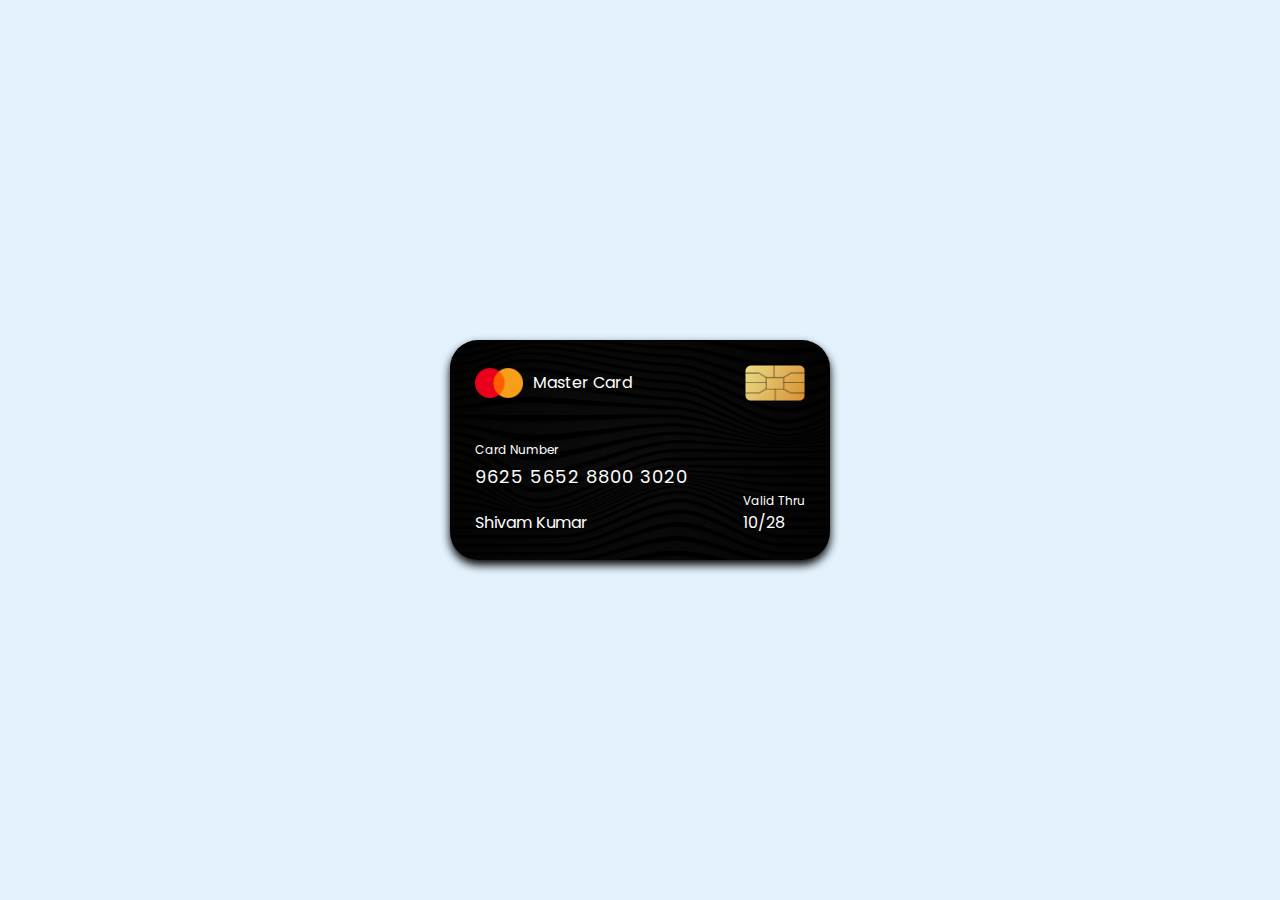
<file: credit card ui design/index.html>
<!DOCTYPE html>
<html lang="en">
<head>
    <meta charset="UTF-8">
    <meta name="viewport" content="width=device-width, initial-scale=1.0">
    <title>Credit Card UI design</title>
    <link rel="stylesheet" href="art.css">
</head>
<body>
     <div class="container">
        <header>
           <span class="logo">
            <img src="asset/logo.png" alt="">
            <h5>Master Card</h5>
           </span>
           <img src="asset/chip.png" alt="" class="chip">
        </header>

        <div class="card-details">
            <div class="name-number">
                <h6>Card Number</h6>
                <h5 class="number">9625 5652 8800 3020</h5>
                <h5 class="name">Shivam Kumar</h5>
            </div>
            <div class="valid-date">
                <h6>Valid Thru</h6>
                <h5>10/28</h5>
            </div>
        </div>

     </div>
</body>
</html>
</file>
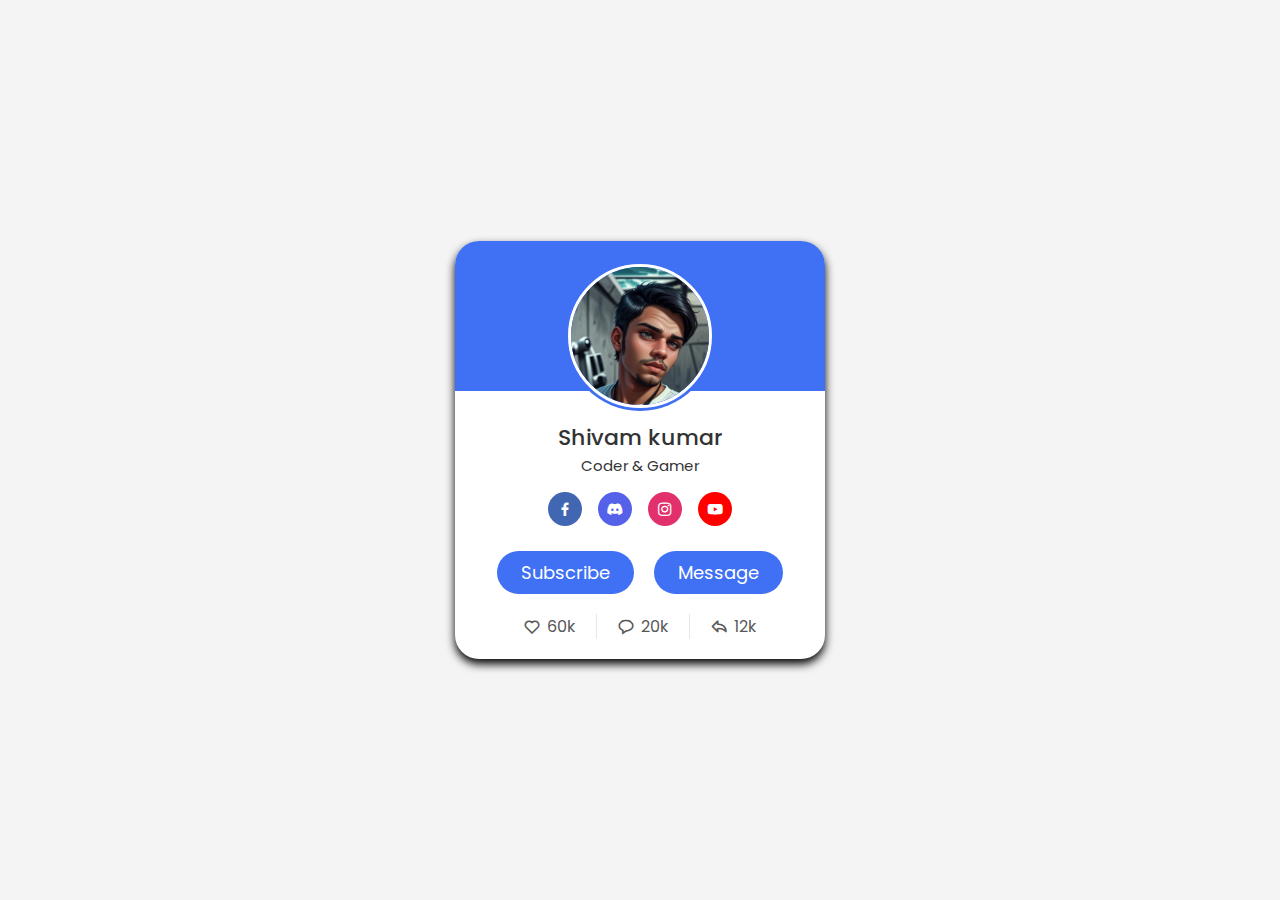
<file: Profile card responsive/index.html>
<!DOCTYPE html>
<html lang="en">

<head>
    <meta charset="UTF-8">
    <meta name="viewport" content="width=device-width, initial-scale=1.0">
    <title>Profile card</title>
    <link rel="stylesheet" href="style.css">
    <link href='https://unpkg.com/boxicons@2.1.4/css/boxicons.min.css' rel='stylesheet'>
</head>

<body>
    <div class="profile-card">
        <div class="image">
            <img src="profile.jpg" alt="" class="profile-img">
        </div>

        <div class="text-data">
            <span class="name">Shivam kumar</span>
            <span class="job">Coder & Gamer</span>
        </div>

        <div class="media-buttons">
            <a href="#" style="background:#4267b2 ;" class="link">
                <i class='bx bxl-facebook'></i>
            </a>
            <a href="#" style="background:#5661EA ;" class="link">
                <i class='bx bxl-discord-alt'></i> </a>
            <a href="#" style="background:#e1306c ;" class="link">
                <i class='bx bxl-instagram'></i> </a>
            <a href="#" style="background:#ff0000 ;" class="link">
                <i class='bx bxl-youtube'></i> </a>
        </div>

        <div class="buttons">
            <button class="button">Subscribe</button>
            <button class="button">Message</button>
        </div>

        <div class="analytics">
            <div class="data">
                <i class='bx bx-heart'></i>
                <span class="number">60k</span>
            </div>
            <div class="data">
                <i class='bx bx-message-rounded'></i>
                <span class="number">20k</span>
            </div>
            <div class="data">
                <i class='bx bx-share'></i> <span class="number">12k</span>
            </div>
        </div>
    </div>
</body>

</html>
</file>
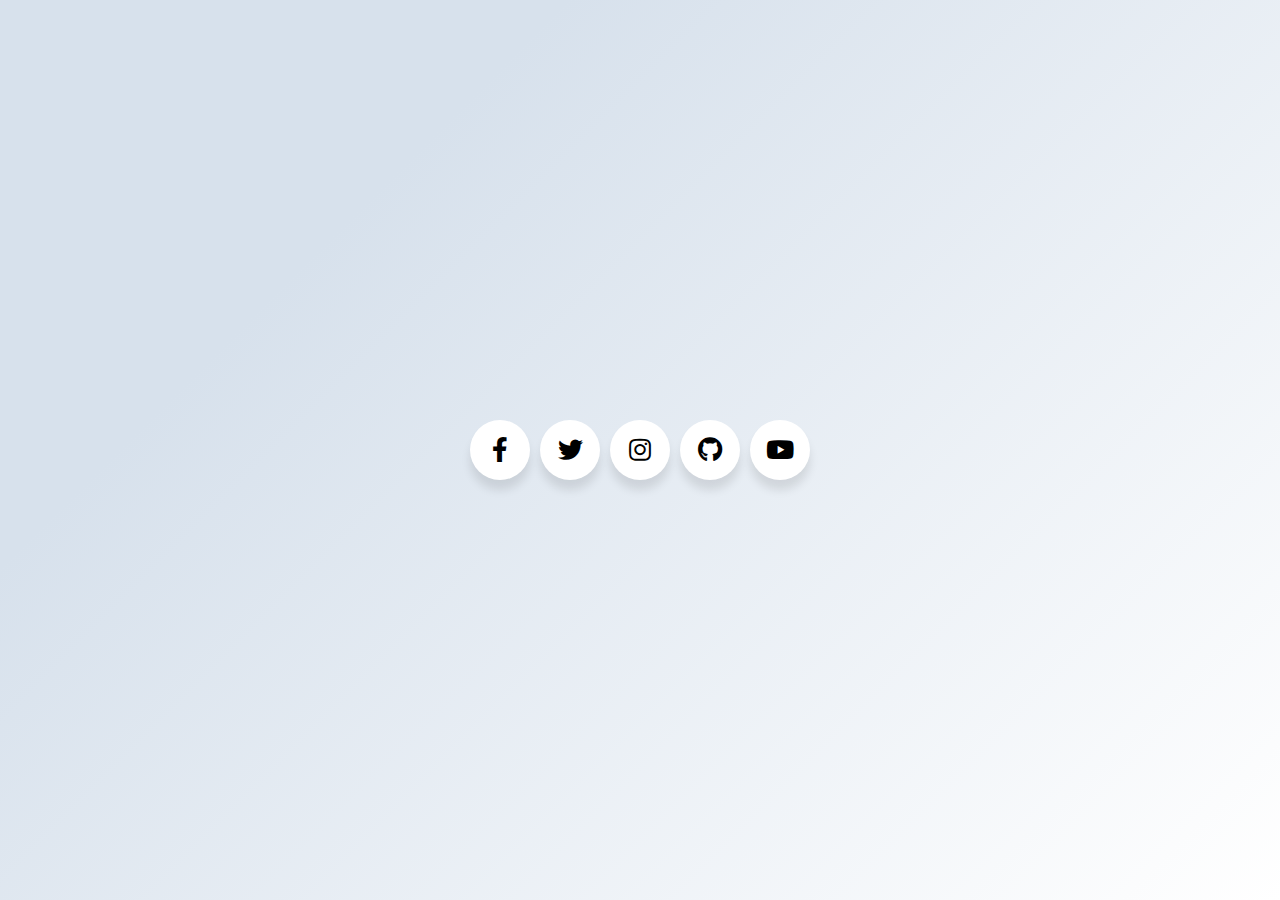
<file: test.html>
<!DOCTYPE html>
<!-- Created By CodingNepal -->
<html lang="en" dir="ltr">
   <head>
      <meta charset="utf-8">
      <title>Social Media Icons | CodingNepal</title>
       <link rel="stylesheet" href="https://cdnjs.cloudflare.com/ajax/libs/font-awesome/5.15.3/css/all.min.css"/>
       <style>
        @import url('https://fonts.googleapis.com/css?family=Poppins:400,500,600,700&display=swap');

* {
  margin: 0;
  padding: 0;
  box-sizing: border-box;
  font-family: 'Poppins', sans-serif;
}

html,
body {
  display: grid;
  height: 100%;
  width: 100%;
  place-items: center;
  background: linear-gradient(315deg, #ffffff 0%, #d7e1ec 74%);
}

.wrapper .button {
  display: inline-block;
  height: 60px;
  width: 60px;
  float: left;
  text-decoration: none;
  margin: 0 5px;
  overflow: hidden;
  background: #fff;
  border-radius: 50px;
  cursor: pointer;
  box-shadow: 0px 10px 10px rgba(0, 0, 0, 0.1);
  transition: all 0.3s ease-out;
}

.wrapper .button:hover {
  width: 200px;
}

.wrapper .button .icon {
  display: inline-block;
  height: 60px;
  width: 60px;
  color: #000;
  text-align: center;
  border-radius: 50px;
  box-sizing: border-box;
  line-height: 60px;
  transition: all 0.3s ease-out;
}

.wrapper .button:nth-child(1):hover .icon {
  background: #4267B2;
}

.wrapper .button:nth-child(2):hover .icon {
  background: #1DA1F2;
}

.wrapper .button:nth-child(3):hover .icon {
  background: #E1306C;
}

.wrapper .button:nth-child(4):hover .icon {
  background: #333;
}

.wrapper .button:nth-child(5):hover .icon {
  background: #ff0000;
}

.wrapper .button .icon i {
  font-size: 25px;
  line-height: 60px;
  transition: all 0.3s ease-out;
}

.wrapper .button:hover .icon i {
  color: #fff;
}

.wrapper .button span {
  font-size: 20px;
  font-weight: 500;
  line-height: 60px;
  margin-left: 10px;
  transition: all 0.3s ease-out;
}

.wrapper .button:nth-child(1) span {
  color: #4267B2;
}

.wrapper .button:nth-child(2) span {
  color: #1DA1F2;
}

.wrapper .button:nth-child(3) span {
  color: #E1306C;
}

.wrapper .button:nth-child(4) span {
  color: #333;
}

.wrapper .button:nth-child(5) span {
  color: #ff0000;
}
       </style>
   </head>
   <body>
      <div class="wrapper">
         <a href="#" class="button">
            <div class="icon">
               <i class="fab fa-facebook-f"></i>
            </div>
            <span>Facebook</span>
         </a>
         <a href="#" class="button">
            <div class="icon">
               <i class="fab fa-twitter"></i>
            </div>
            <span>Twitter</span>
         </a>
         <a href="#" class="button">
            <div class="icon">
               <i class="fab fa-instagram"></i>
            </div>
            <span>Instagram</span>
         </a>
         <a href="#" class="button">
            <div class="icon">
               <i class="fab fa-github"></i>
            </div>
            <span>Github</span>
         </a>
         <a href="#" class="button">
            <div class="icon">
               <i class="fab fa-youtube"></i>
            </div>
            <span>YouTube</span>
         </a>
      </div>
   </body>
</html>
</file>
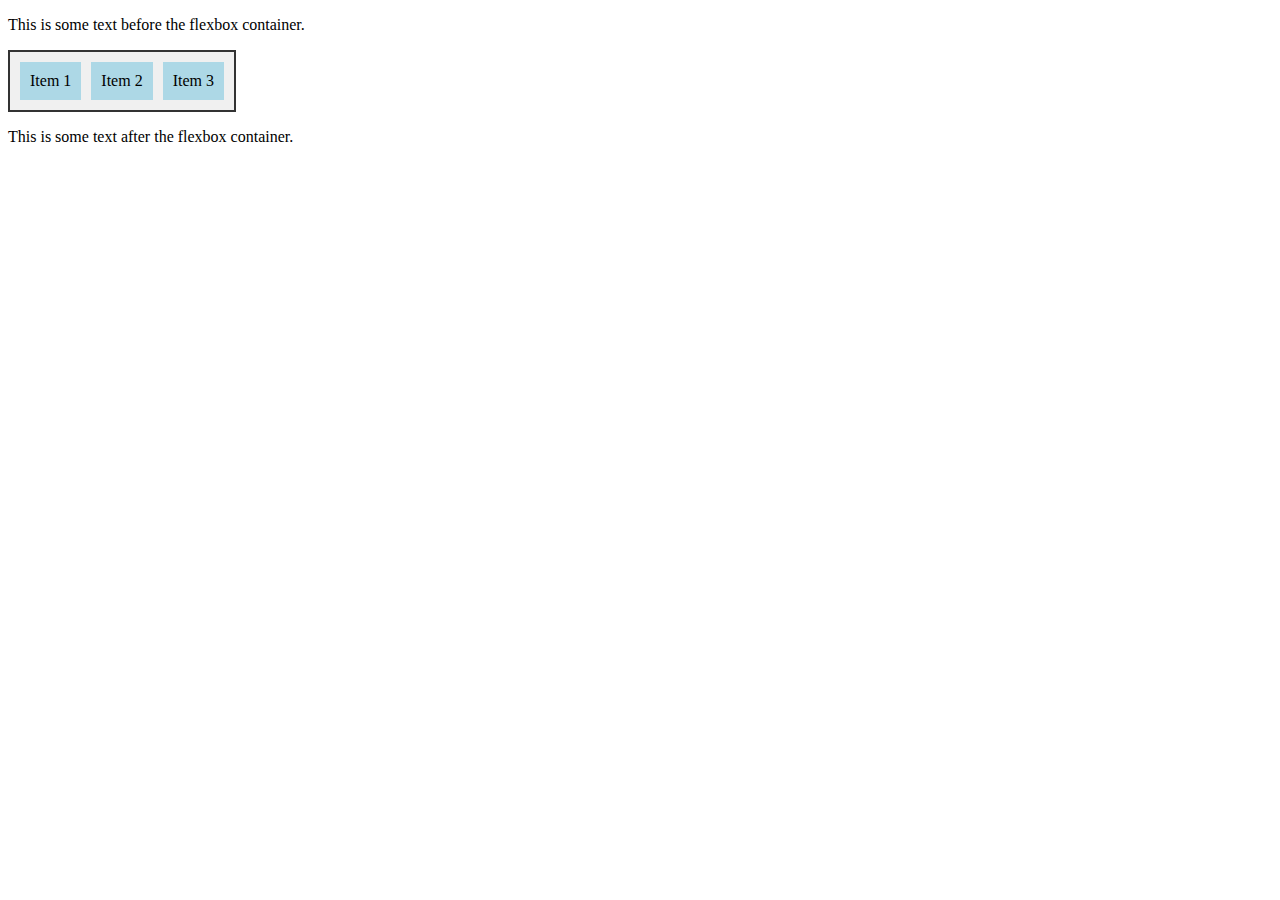
<file: test2.html>
<!DOCTYPE html>
<html lang="en">
<head>
  <meta charset="UTF-8">
  <meta name="viewport" content="width=device-width, initial-scale=1.0">
  <title>Inline Flex Example</title>
  <style>
    .container {
      display: inline-flex;
      border: 2px solid #333;
      padding: 10px;
      background-color: #f0f0f0;
    }

    .item {
      padding: 10px;
      background-color: lightblue;
      margin-right: 10px;
    }

    .item:last-child {
      margin-right: 0;
    }
  </style>
</head>
<body>

  <p>This is some text before the flexbox container.</p>
  
  <!-- Inline flex container -->
  <div class="container">
    <div class="item">Item 1</div>
    <div class="item">Item 2</div>
    <div class="item">Item 3</div>
  </div>
  
  <p>This is some text after the flexbox container.</p>

</body>
</html>
</file>
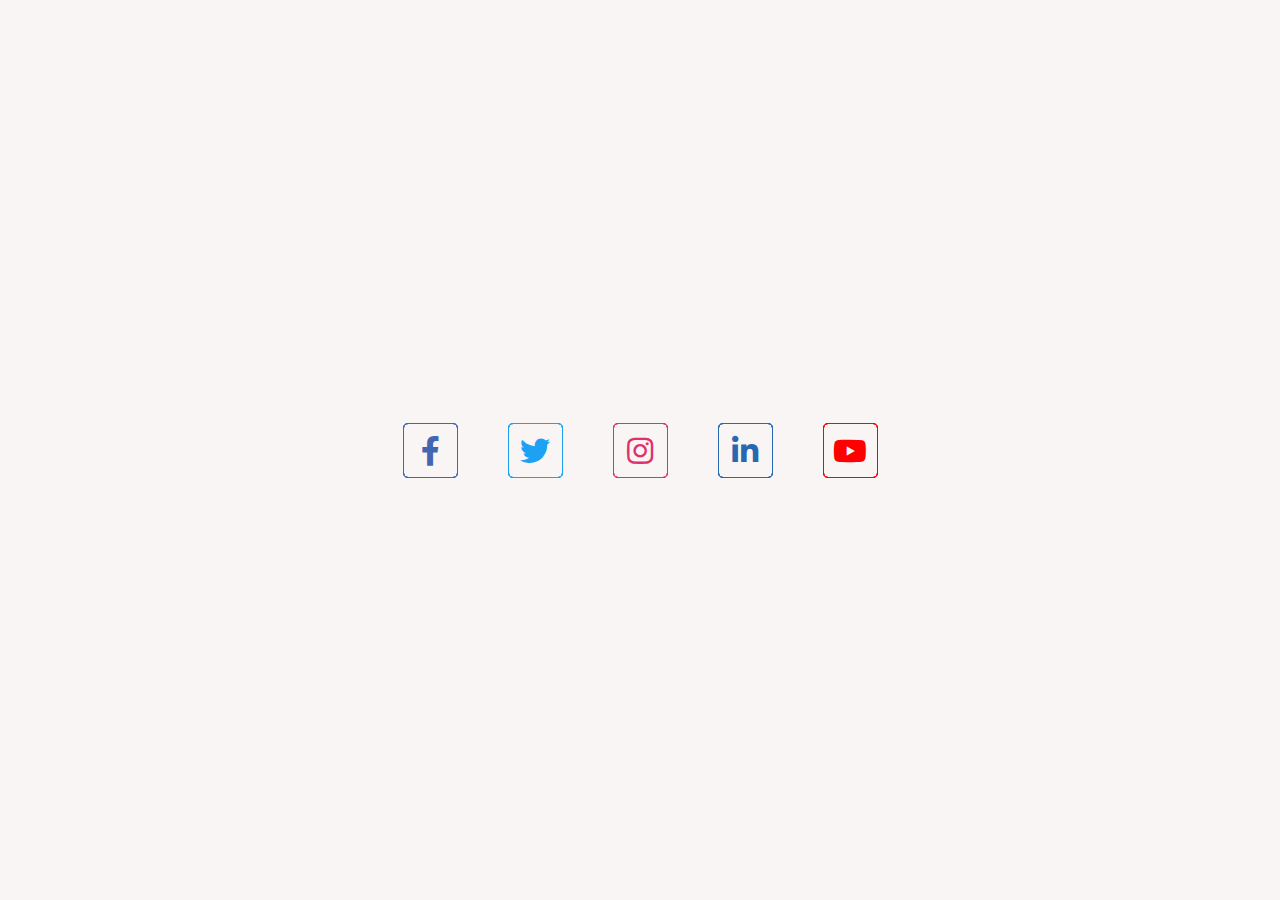
<file: test3.html>
<!DOCTYPE html>
<!-- Created By CodingNepal -->
<html lang="en" dir="ltr">
   <head>
      <meta charset="utf-8">
      <title>3D Layered Hover Effect | CodingNepal</title>
      <link rel="stylesheet" href="style.css">
      <link rel="stylesheet" href="https://cdnjs.cloudflare.com/ajax/libs/font-awesome/5.15.3/css/all.min.css"/>
   </head>
   <body>
      <div class="icons">
         <a href="#">
            <div class="layer">
               <span></span>
               <span></span>
               <span></span>
               <span></span>
               <span class="fab fa-facebook-f"></span>
            </div>
            <div class="text">
               Facebook
            </div>
         </a>
         <a href="#">
            <div class="layer">
               <span></span>
               <span></span>
               <span></span>
               <span></span>
               <span class="fab fa-twitter"></span>
            </div>
            <div class="text">
               Twitter
            </div>
         </a>
         <a href="#">
            <div class="layer">
               <span></span>
               <span></span>
               <span></span>
               <span></span>
               <span class="fab fa-instagram"></span>
            </div>
            <div class="text">
               Instagram
            </div>
         </a>
         <a href="#">
            <div class="layer">
               <span></span>
               <span></span>
               <span></span>
               <span></span>
               <span class="fab fa-linkedin-in"></span>
            </div>
            <div class="text">
               Linkedin
            </div>
         </a>
         <a href="#">
            <div class="layer">
               <span></span>
               <span></span>
               <span></span>
               <span></span>
               <span class="fab fa-youtube"></span>
            </div>
            <div class="text">
               YouTube
            </div>
         </a>
      </div>
   </body>
</html>
</file>
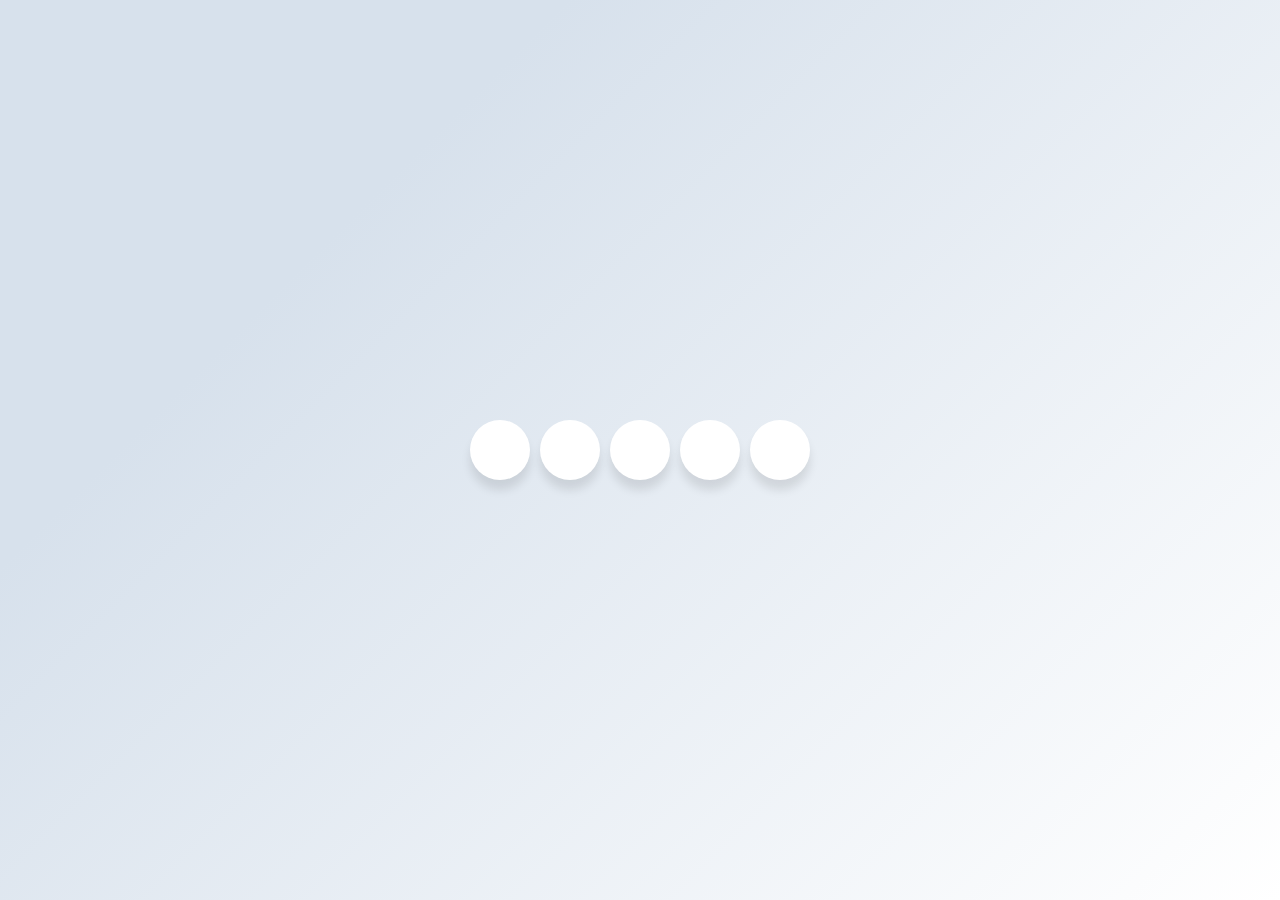
<file: social media hover/popOpenside.html>
<!DOCTYPE html>
<html lang="en">
<head>
    <meta charset="UTF-8">
    <meta name="viewport" content="width=device-width, initial-scale=1.0">
    <title>Social Media Icons</title>
    <link rel="stylesheet" href="https://cdnjs.cloudflare.com/ajax/libs/font-awesome/6.6.0/css/all.min.css" integrity="sha512-Kc323vGBEqzTmouAECnVceyQqyqdsSiqLQISBL29aUW4U/M7pSPA/gEUZQqv1cwx4OnYxTxve5UMg5GT6L4JJg==" crossorigin="anonymous" referrerpolicy="no-referrer" />
     <link rel="stylesheet" href="popOpenside.css">
</head>
<body>
    <div class="wrapper">

        <div class="button">
          <div class="icon"><i class="fa-brands fa-facebook"></i></div>
          <span>Facebook</span>
        </div>

        <div class="button">
            <div class="icon"><i class="fa-brands fa-twitter"></i></div>
            <span>Twitter</span>
          </div>
          <div class="button">
            <div class="icon"><i class="fa-brands fa-instagram"></i></div>
            <span>Instagram</span>
          </div>
          <div class="button">
            <div class="icon"><i class="fa-brands fa-github"></i></div>
            <span>Github</span>
          </div>
          <div class="button">
            <div class="icon"><i class="fa-brands fa-youtube"></i></div>
            <span>YouTube</span>
          </div>
    </div>
</body>
</html>
</file>
<file: credit card ui design/art.css>
@import url('https://fonts.googleapis.com/css2?family=Poppins:ital,wght@0,100;0,200;0,300;0,400;0,500;0,600;0,700;0,800;0,900;1,100;1,200;1,300;1,400;1,500;1,600;1,700;1,800;1,900&display=swap');
*{
    padding: 0;
    margin: 0;
    box-sizing: border-box;
    font-family: "Poppins", system-ui;
}
body{
    min-height: 100vh;
    display: flex;
    align-items: center;
    justify-content: center;
    background-color: #e3f2fd;
}
.container{
    position: absolute;
    background-color: #fff;
    background-image: url("asset/bg.png");
    background-size: cover;
    padding: 25px;
    border-radius: 28px;
    box-shadow: 0 5px 10px rgb(0, 0, 0.1);
    max-width: 380px;
    width: 100%;
}
header,
.logo{
    display: flex;
    align-items: center;
    justify-content: space-between;
}
.logo img{
    width: 48px;
    margin-right: 10px;
}
h5{
    font-size: 16px;
    font-weight: 400;
    color: #fff;
}
header .chip{
    width: 60px;
}

h6{
    color: #fff;
    font-size: 12px;
    font-weight: 400;
}
h5.number{
    margin-top: 4px;
    font-size: 18px;
    letter-spacing: 1px;
}
h5.name{
    margin-top: 20px;
}
.container .card-details{
    display: flex;
    justify-content: space-between;
    align-items: flex-end;
    margin-top: 40px;
}
</file>
<file: Profile card responsive/style.css>
@import url('https://fonts.googleapis.com/css2?family=Poppins:ital,wght@0,100;0,200;0,300;0,400;0,500;0,600;0,700;0,800;0,900;1,100;1,200;1,300;1,400;1,500;1,600;1,700;1,800;1,900&display=swap');

* {
    padding: 0;
    margin: 0;
    box-sizing: border-box;
    font-family: "Poppins", sans-serif;
    /* border: 1px dashed ; */
}

body {
    height: 100vh;
    display: flex;
    justify-content: center;
    align-items: center;
    background: #f4f4f4;
}

.profile-card {
    display: flex;
    flex-direction: column;
    justify-content: center;
    align-items: center;

    max-width: 370px;
    width: 100%;
    background: #ffffff;
    border-radius: 24px;
    padding: 20px;
    position: relative;
    box-shadow: 0 5px 10px rgb(0, 0, 0.1);
}
/*  blue back */
.profile-card::before{
    content: '';
    position: absolute;
    width: 100%;
    height: 36%; 
    top: 0;
    left: 0;
    border-radius: 24px 24px 0 0;
    background-color: #4070f4;
    
}

.image {
    height: 150px;
    width: 150px;
    position: relative;
    border-radius: 50%;
    background-color: #4070f4;
    padding: 3px;
    margin-bottom: 10px;
}

.image .profile-img {
    width: 100%;
    height: 100%;
    border-radius: 50%;
    object-fit: cover;
    border: 3px solid #fff;
}

/* text part */

.profile-card .text-data {
    display: flex;
    flex-direction: column;
    justify-content: center;
    align-items: center;
    color: #333;
}

.text-data .name {
    font-size: 22px;
    font-weight: 500;
}

.text-data .job {
    font-size: 15px;
    font-weight: 400;
}

.profile-card .media-buttons {
    display: flex;
    align-items: center;
    margin-top: 15px;
}

.media-buttons .link {
    height: 34px;
    width: 34px;
    border-radius: 50%;
    background-color: #4070f4;
    text-decoration: none;
    margin: 0 8px;
    
    display: flex;
    align-items: center;
    justify-content: center;
    color: #fff;
    font-size: 18px;
}

.profile-card .buttons{
    display: flex;
    align-items: center;
    margin-top: 25px;
}
.buttons .button{
    margin: 0 10px;
    padding: 8px 24px;
    border-radius: 24px;
    background-color: #4070f4;
    color: #fff;
    border: none;
    font-size: 18px;
    font-weight: 400;
    cursor: pointer;
    transition:all 0.4s ease;
}
.buttons .button:hover{
    background-color: #0e4bf1;
}
         
.profile-card .analytics{
    display: flex;
    align-items: center;
    margin-top: 20px;
}
.analytics .data{
  display: flex;
  align-items: center;
  padding:0 20px;
  color: #585858;
  border-right: 1px solid #e7e7e7;
}
.data i{
    font-size: 18px;
    margin-right: 6px;
}
.data:last-child{
    border-right:none ;
}
</file>
<file: style.css>
@import url('https://fonts.googleapis.com/css?family=Poppins:400,500,600,700&display=swap');
*{
  margin: 0;
  padding: 0;
  box-sizing: border-box;
  font-family: 'Poppins', sans-serif;
}
html,body{
  display: grid;
  height: 100%;
  place-items: center;
  background: #f9f5f5;
}
.icons{
  display: inline-flex;
}
.icons a{
  margin: 0 25px;
  text-decoration: none;
  color: #fff;
  display: block;
  position: relative;
}
.icons a .layer{
  width: 55px;
  height: 55px;
  transition: transform 0.3s;
}
.icons a:hover .layer{
  transform: rotate(-35deg) skew(20deg);
}
.icons a .layer span{
  position: absolute;
  top: 0;
  left: 0;
  height: 100%;
  width: 100%;
  border: 1px solid #fff;
  border-radius: 5px;
  transition: all 0.3s;
}
.icons a .layer span.fab{
  font-size: 30px;
  line-height: 55px;
  text-align: center;
}
.icons a:hover .layer span:nth-child(1){
  opacity: 0.2;
}
.icons a:hover .layer span:nth-child(2){
  opacity: 0.4;
  transform: translate(5px, -5px);
}
.icons a:hover .layer span:nth-child(3){
  opacity: 0.6;
  transform: translate(10px, -10px);
}
.icons a:hover .layer span:nth-child(4){
  opacity: 0.8;
  transform: translate(15px, -15px);
}
.icons a:hover .layer span:nth-child(5){
  opacity: 1;
  transform: translate(20px, -20px);
}
.icons a:nth-child(1) .layer span,
.icons a:nth-child(1) .text{
  color: #4267B2;
  border-color: #4267B2;
}
.icons a:nth-child(2) .layer span,
.icons a:nth-child(2) .text{
  color: #1DA1F2;
  border-color: #1DA1F2;
}
.icons a:nth-child(3) .layer span,
.icons a:nth-child(3) .text{
  color: #E1306C;
  border-color: #E1306C;
}
.icons a:nth-child(4) .layer span,
.icons a:nth-child(4) .text{
  color: #2867B2;
  border-color: #2867B2;
}
.icons a:nth-child(5) .layer span,
.icons a:nth-child(5) .text{
  color: #ff0000;
  border-color: #ff0000;
}
.icons a:hover:nth-child(1) .layer span{
  box-shadow: -1px 1px 3px #4267B2;
}
.icons a:hover:nth-child(2) .layer span{
  box-shadow: -1px 1px 3px #1DA1F2;
}
.icons a:hover:nth-child(3) .layer span{
  box-shadow: -1px 1px 3px #E1306C;
}
.icons a:hover:nth-child(4) .layer span{
  box-shadow: -1px 1px 3px #2867B2;
}
.icons a:hover:nth-child(5) .layer span{
  box-shadow: -1px 1px 3px #ff0000;
}
.icons a .text{
  position: absolute;
  left: 50%;
  bottom: -5px;
  opacity: 0;
  font-weight: 500;
  transform: translateX(-50%);
  transition: bottom 0.3s ease, opacity 0.3s ease;
}
.icons a:hover .text{
  bottom: -35px;
  opacity: 1;
}
</file>
<file: social media hover/popOpenside.css>
@import url('https://fonts.googleapis.com/css2?family=Poppins:ital,wght@0,100;0,200;0,300;0,400;0,500;0,600;0,700;0,800;0,900;1,100;1,200;1,300;1,400;1,500;1,600;1,700;1,800;1,900&display=swap');

* {
    padding: 0;
    margin: 0;
    box-sizing: border-box;
    font-family: "Poppins", sans-serif;
    /* border: 1px dashed; */
}

html,
body {
    display: grid;
    height: 100%;
    width: 100%;
    place-items: center;
    background: linear-gradient(315deg, #ffffff 0%, #d7e1ec 74%)
}

.wrapper .button {
    display: inline-block;
    height: 60px;
    width: 60px;
    float: left;
    text-decoration: none;
    margin: 0 5px;
    overflow: hidden;
    background: #fff;
    border-radius: 50px;
    cursor: pointer;
    box-shadow: 0px 10px 10px rgba(0, 0, 0, 0.1);
    transition: all 0.3s ease-out;
}

.wrapper .button:hover {
    width: 200px;
}

.wrapper .button .icon{
    display: inline-block;
    height: 60px;
    width: 60px;
    color: #000;
    text-align: center;
    border-radius: 50px;
    box-sizing: border-box;
    line-height: 60px;
    transition: all 0.3s ease-out;
}

.wrapper .button:nth-child(1):hover .icon {
    background: #4267B2;
}

.wrapper .button:nth-child(2):hover .icon {
    background: #1DA1F2;
}

.wrapper .button:nth-child(3):hover .icon {
    background: #E1306C;
}

.wrapper .button:nth-child(4):hover .icon {
    background: #333;
}

.wrapper .button:nth-child(5):hover .icon {
    background: #FF0000;
}

.wrapper .button .icon i {
    font-size: 25px;
    line-height: 60px;
    transition: all 0.3s ease-out;
}
.wrapper .button:hover .icon i{
    background: #fff;
}

.wrapper .button span {
    font-size: 20px;
    font-weight: 500;
    line-height: 60px;
    margin-left: 10px;
    transition: all 0.3s ease-out;
}

.wrapper .button:nth-child(1):hover span{
    color: #4267B2;
}

.wrapper .button:nth-child(2):hover span{
    color: #1DA1F2;
}

.wrapper .button:nth-child(3):hover span{
    color: #E1306C;
}

.wrapper .button:nth-child(4):hover span{
    color: #333;
}

.wrapper .button:nth-child(5):hover span{
    color: #FF0000;
}
</file>
